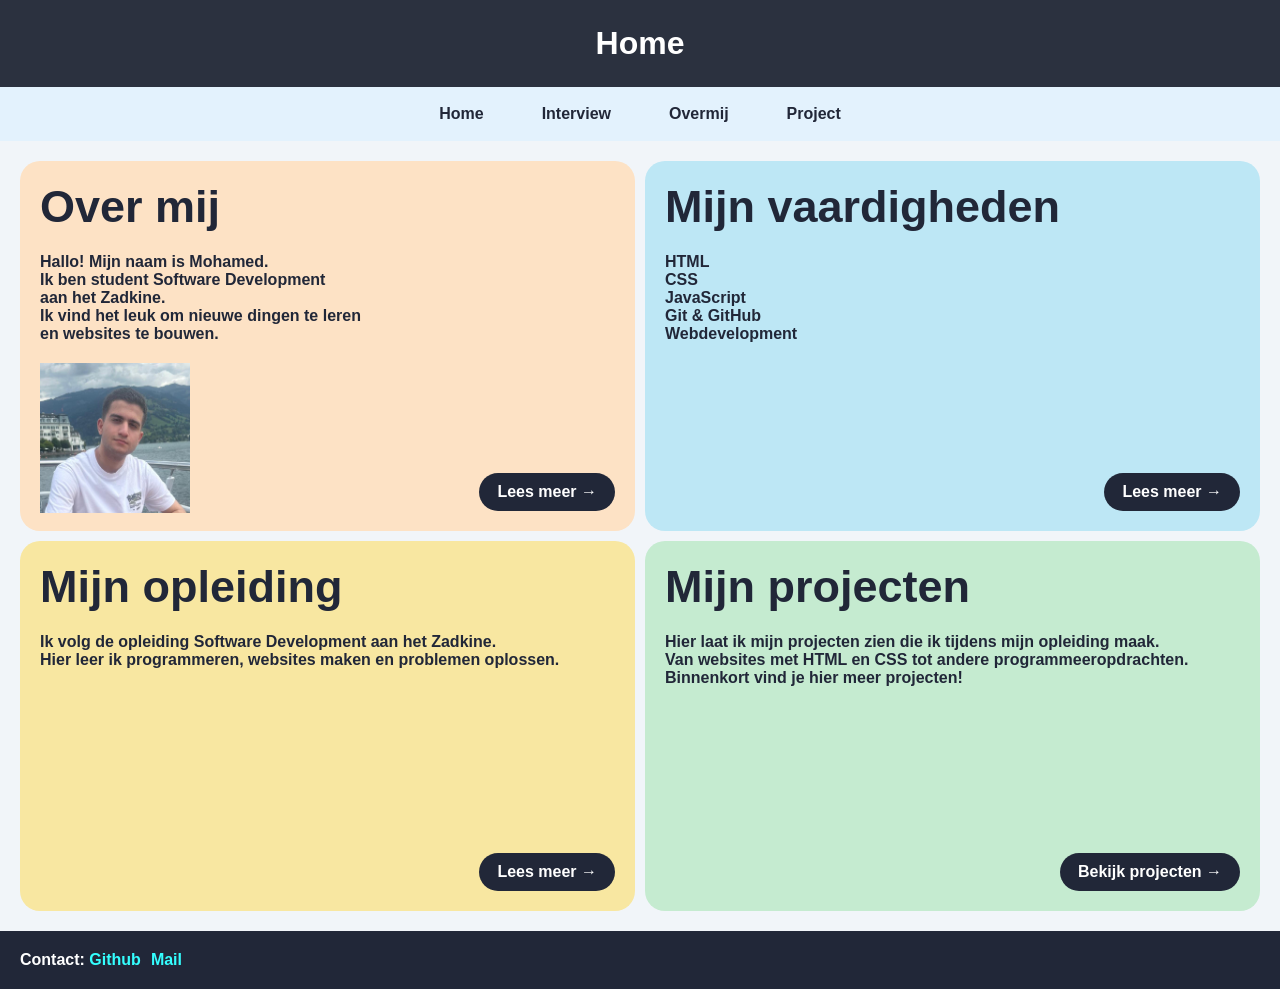
<file: index.html>
<!DOCTYPE html>
<html lang="nl">
<head>
    <meta charset="UTF-8">
    <meta name="viewport" content="width=device-width, initial-scale=1.0">
    <title>Home</title>
    <link rel="stylesheet" href="index.css">
</head>
<body>
    <header>
        <h1>Home</h1>
    </header>
    <nav>
        <ul>
            <li><a href="index.html">Home</a></li>
            <li><a href="interview.html">Interview</a></li>
            <li><a href="overmij.html">Overmij</a></li>
            <li><a href="project.html">Project</a></li>
        </ul>
    </nav>

   <main>
    <div class="block">
<div class="block1">
    <h1>Over mij</h1>
    <p>Hallo! Mijn naam is Mohamed.</p>
    <p>Ik ben student Software Development <br> aan het Zadkine.</p>
    <p>Ik vind het leuk om nieuwe dingen te leren <br> en websites te bouwen.</p>
    <img src="me1.jpeg" alt="Foto van Mohamed">
    <a href="overmij.html">Lees meer →</a>
</div>

<div class="block2">
    <h1>Mijn vaardigheden</h1>
    <p>HTML</p>
    <p>CSS</p>
    <p>JavaScript</p>
    <p>Git & GitHub</p>
    <p>Webdevelopment</p>
    <a href="overmij.html">Lees meer →</a>
</div>

<div class="block3">
    <h1>Mijn opleiding</h1>
    <p>Ik volg de opleiding Software Development aan het Zadkine.</p>
    <p>Hier leer ik programmeren, websites maken en problemen oplossen.</p>
    <a href="overmij.html">Lees meer →</a>
</div>

<div class="block4">
    <h1>Mijn projecten</h1>
    <p>Hier laat ik mijn projecten zien die ik tijdens mijn opleiding maak.</p>
    <p>Van websites met HTML en CSS tot andere programmeeropdrachten.</p>
    <p>Binnenkort vind je hier meer projecten!</p>
    <a href="project.html">Bekijk projecten →</a>
</div>
</div>
    </main>
    <footer>
        <p>Contact: <a href="https://github.com/MohamedChikhani">Github</a></p>
        <a href="mailto:9031118@student.zadkine.nl">Mail</a>
    </footer>
</body>
</html>
</file>
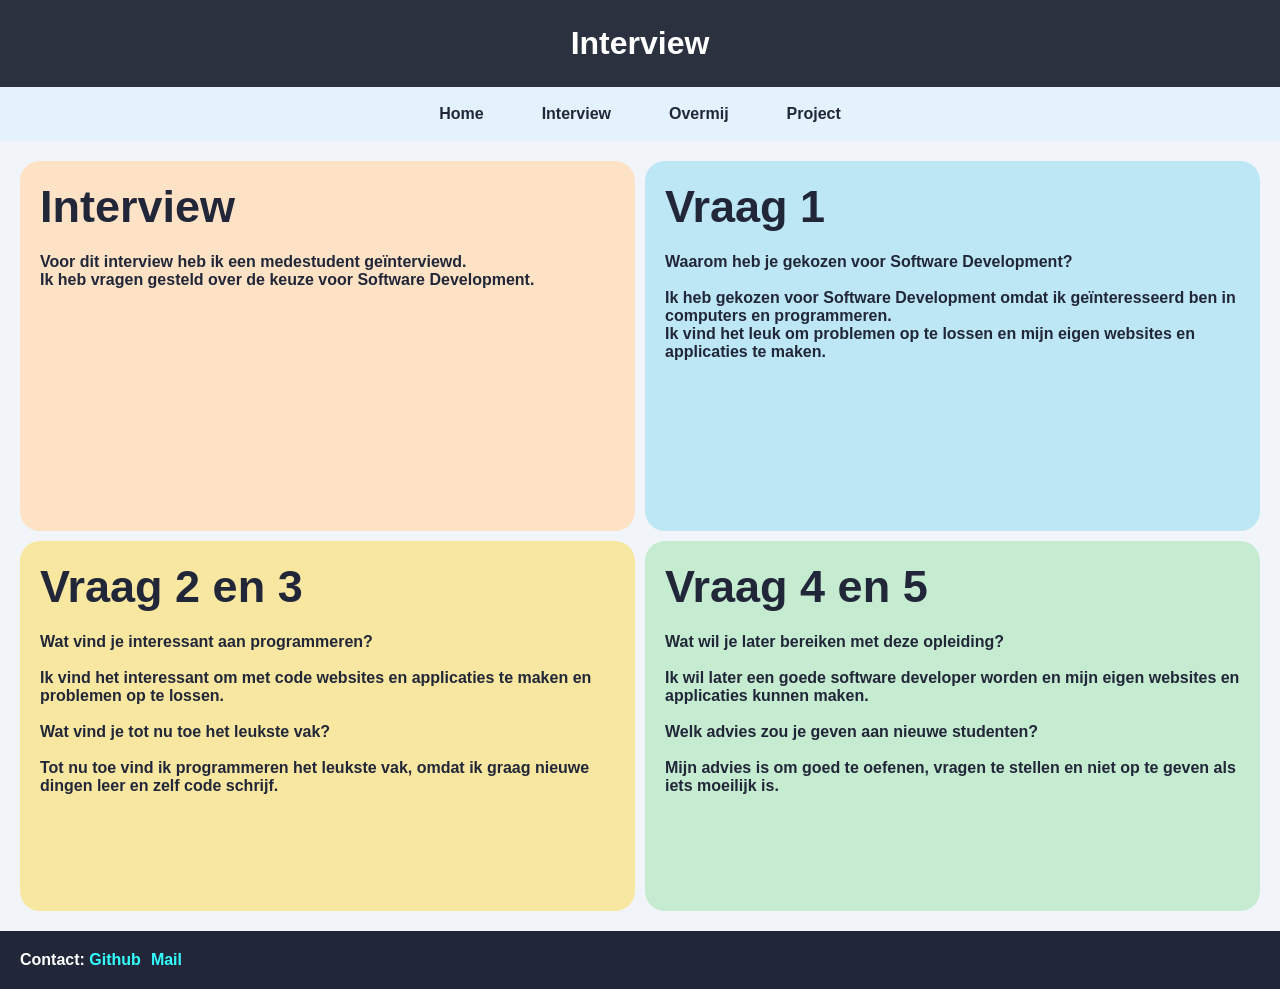
<file: interview.html>
<!DOCTYPE html>
<html lang="nl">
<head>
    <meta charset="UTF-8">
    <meta name="viewport" content="width=device-width, initial-scale=1.0">
    <title>Interview</title>
    <link rel="stylesheet" href="index.css">
</head>
<body>
    <header>
        <h1>Interview</h1>
    </header>
    <nav>
        <ul>
            <li><a href="index.html">Home</a></li>
            <li><a href="interview.html">Interview</a></li>
            <li><a href="overmij.html">Overmij</a></li>
            <li><a href="project.html">Project</a></li>
        </ul>
    </nav>

   <main>
<div class="block">
    <div class="block1">
        <h1>Interview</h1>
        <p>Voor dit interview heb ik een medestudent geïnterviewd.</p>
        <p>Ik heb vragen gesteld over de keuze voor Software Development.</p>
    </div>

    <div class="block2">
        <h1>Vraag 1</h1>
        <p>Waarom heb je gekozen voor Software Development?</p>
        <br>
        <p>Ik heb gekozen voor Software Development omdat ik geïnteresseerd ben in computers en programmeren.</p>
<p>Ik vind het leuk om problemen op te lossen en mijn eigen websites en applicaties te maken.</p>
    </div>

    <div class="block3">
        <h1>Vraag 2 en 3</h1>
        <p>Wat vind je interessant aan programmeren?</p>
        <br>
        <p>Ik vind het interessant om met code websites en applicaties te maken en problemen op te lossen.</p>
        <br>
        <p>Wat vind je tot nu toe het leukste vak?</p>
        <br>
        <p>Tot nu toe vind ik programmeren het leukste vak, omdat ik graag nieuwe dingen leer en zelf code schrijf.</p>
    </div>

    <div class="block4">
        <h1>Vraag 4 en 5</h1>
        <p>Wat wil je later bereiken met deze opleiding?</p>
        <br>
        <p>Ik wil later een goede software developer worden en mijn eigen websites en applicaties kunnen maken.</p>
        <br>
        <p>Welk advies zou je geven aan nieuwe studenten?</p>
        <br>
       <p>Mijn advies is om goed te oefenen, vragen te stellen en niet op te geven als iets moeilijk is.</p>
    </div>
</div>
    </main>
    <footer>
        <p>Contact: <a href="https://github.com/MohamedChikhani">Github</a></p>
        <a href="mailto:9031118@student.zadkine.nl">Mail</a>
    </footer>
</body>
</html>
</file>
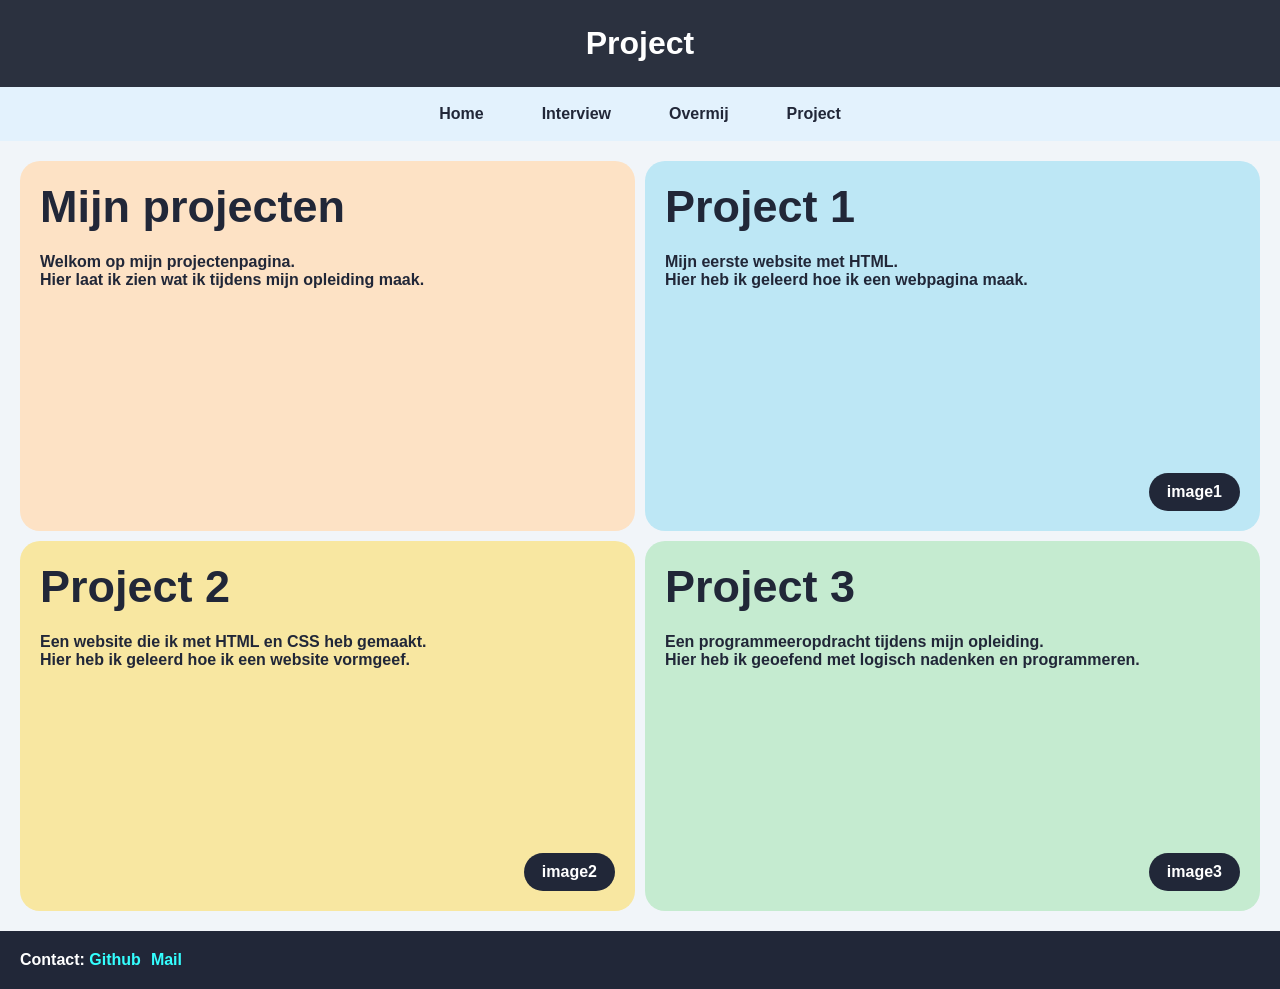
<file: project.html>
<!DOCTYPE html>
<html lang="nl">
<head>
    <meta charset="UTF-8">
    <meta name="viewport" content="width=device-width, initial-scale=1.0">
    <title>Project</title>
    <link rel="stylesheet" href="index.css">
</head>
<body>
    <header>
        <h1>Project</h1>
    </header>
    <nav>
        <ul>
            <li><a href="index.html">Home</a></li>
            <li><a href="interview.html">Interview</a></li>
            <li><a href="overmij.html">Overmij</a></li>
            <li><a href="project.html">Project</a></li>
        </ul>
    </nav>

   <main>
<div class="block">
    <div class="block1">
        <h1>Mijn projecten</h1>
        <p>Welkom op mijn projectenpagina.</p>
        <p>Hier laat ik zien wat ik tijdens mijn opleiding maak.</p>
    </div>

    <div class="block2">
        <h1>Project 1</h1>
        <p>Mijn eerste website met HTML.</p>
        <p>Hier heb ik geleerd hoe ik een webpagina maak.</p>
        <a href="third.png">image1</a>
    </div>

    <div class="block3">
        <h1>Project 2</h1>
        <p>Een website die ik met HTML en CSS heb gemaakt.</p>
        <p>Hier heb ik geleerd hoe ik een website vormgeef.</p>
        <a href="second.png">image2</a>
    </div>

    <div class="block4">
        <h1>Project 3</h1>
        <p>Een programmeeropdracht tijdens mijn opleiding.</p>
        <p>Hier heb ik geoefend met logisch nadenken en programmeren.</p>
        <a href="first.png">image3</a>
    </div>
</div>

    </main>
    <footer>
        <p>Contact: <a href="https://github.com/MohamedChikhani">Github</a></p>
        <a href="mailto:9031118@student.zadkine.nl">Mail</a>
    </footer>
</body>
</html>
</file>
<file: index.css>
* {
    padding: 0;
    margin: 0;
    box-sizing: border-box;
}

body {
    background-color: #F1F5F9;
    color: #212738;
    font-family: Arial, sans-serif;
    display: flex;
    flex-direction: column;
    min-height: 100vh;
    font-weight: bold;
    cursor: url('ma-first-hallowen-mouses-d/Blood\ mouse.cur'), auto;

}

header {
    display: flex;
    justify-content: center;
    padding: 25px;
    background-color: rgb(43, 49, 63);
    color: white;
}

ul {
    display: flex;
    justify-content: center;
    gap: 30px;
    list-style-type: none;
    background-color: #E3F2FD;
    padding: 18px;
}

li a {
    color: #212738;
    text-decoration: none;
    padding: 8px 14px;
    border-radius: 20px;
    transition: all 0.2s ease;
}

li a:hover {
    background-color: #BFDBFE;
    color: #1E3A8A;
}

li a:active {
    color: #212738;

}



footer {
    display: flex;
    justify-content: center;
    margin-top: auto;
    padding: 20px;
    background-color: #212738;
    color: white;
    justify-content: start;
    gap: 10px;
}

footer a{
    color: rgb(52, 255, 255);
    text-decoration: none;
}

.block {
    display: flex;
    flex-direction: row;
    flex-wrap: wrap;
    justify-content: center;
    gap: 10px;
    width: 100%;
    padding: 20px;
}

.block h1{
    padding: 20px;
    font-weight: bold;
    font-size: 45px;
}
.block p{
    padding-left: 20px;
}

.block1 {
    position: relative;
    background-color: #FDE2C5;
    width: calc(50% - 5px);
    height: 370px;
    border-radius: 20px;
}

.block2 {
    position: relative;
    background-color: #BDE7F5;
    width: calc(50% - 5px);
    height: 370px;
    border-radius: 20px;
}

.block3 {
    position: relative;
    background-color: #F8E7A1;
    width: calc(50% - 5px);
    height: 370px;
    border-radius: 20px;
}

.block4 {
    position: relative;
    background-color: #C5EBD0;
    width: calc(50% - 5px);
    height: 370px;
    border-radius: 20px;
}

.block1 img{
    margin-left: 20px;
    margin-top: 20px;
    height: 150px;
    width: 150px;
}

.block1 a {
    position: absolute;
    right: 20px;
    bottom: 20px;
    padding: 10px 18px;
    background-color: #212738;
    color: white;
    text-decoration: none;
    border-radius: 20px;
    transition: all 0.2s ease;
}

.block2 a {
    position: absolute;
    right: 20px;
    bottom: 20px;
    padding: 10px 18px;
    background-color: #212738;
    color: white;
    text-decoration: none;
    border-radius: 20px;
    transition: all 0.2s ease;
}

.block3 a {
    position: absolute;
    right: 20px;
    bottom: 20px;
    padding: 10px 18px;
    background-color: #212738;
    color: white;
    text-decoration: none;
    border-radius: 20px;
    transition: all 0.2s ease;
}

.block4 a {
    position: absolute;
    right: 20px;
    bottom: 20px;
    padding: 10px 18px;
    background-color: #212738;
    color: white;
    text-decoration: none;
    border-radius: 20px;
    transition: all 0.2s ease;
}

.table-title {
    text-align: center;
    margin-top: 30px;
    font-size: 35px;
}

table {
    width: 80%;
    margin: 25px auto 40px;
    border-collapse: collapse;
    background-color: white;
    border-radius: 12px;
    overflow: hidden;
    box-shadow: 0 4px 10px rgba(0, 0, 0, 0.1);
}

table th {
    background-color: #212738;
    color: white;
    padding: 18px;
    text-align: left;
}

table td {
    padding: 18px;
    border-bottom: 1px solid #ddd;
}

table tr:last-child td {
    border-bottom: none;
}

table tr:hover {
    background-color: #E3F2FD;
}

.video-title {
    text-align: center;
    margin-top: 30px;
    font-size: 35px;
}

.video-container {
    display: flex;
    justify-content: center;
    margin: 25px auto;
    padding: 10px;
}

.video-container video {
    max-width: 90%;
    border-radius: 15px;
    box-shadow: 0 4px 10px rgba(0, 0, 0, 0.2);
}


/* Contactformulier */
form {
    max-width: 500px;
    margin: 30px auto;
    padding: 25px;
    background-color: #f4f4f4;
    border-radius: 10px;
    box-shadow: 0 4px 10px rgba(0, 0, 0, 0.1);
}

form label {
    display: block;
    margin-top: 15px;
    margin-bottom: 5px;
    font-weight: bold;
}

form input[type="text"],
form input[type="email"],
form textarea {
    width: 100%;
    padding: 12px;
    border: 1px solid #ccc;
    border-radius: 5px;
    box-sizing: border-box;
    font-size: 16px;
}

form textarea {
    height: 120px;
    resize: vertical;
}

form input[type="submit"] {
    margin-top: 20px;
    padding: 12px 25px;
    background-color: #333;
    color: white;
    border: none;
    border-radius: 5px;
    cursor: pointer;
    font-size: 16px;
}

form input[type="submit"]:hover {
    background-color: #555;
}

#contact{
    text-align: center;
}
</file>
